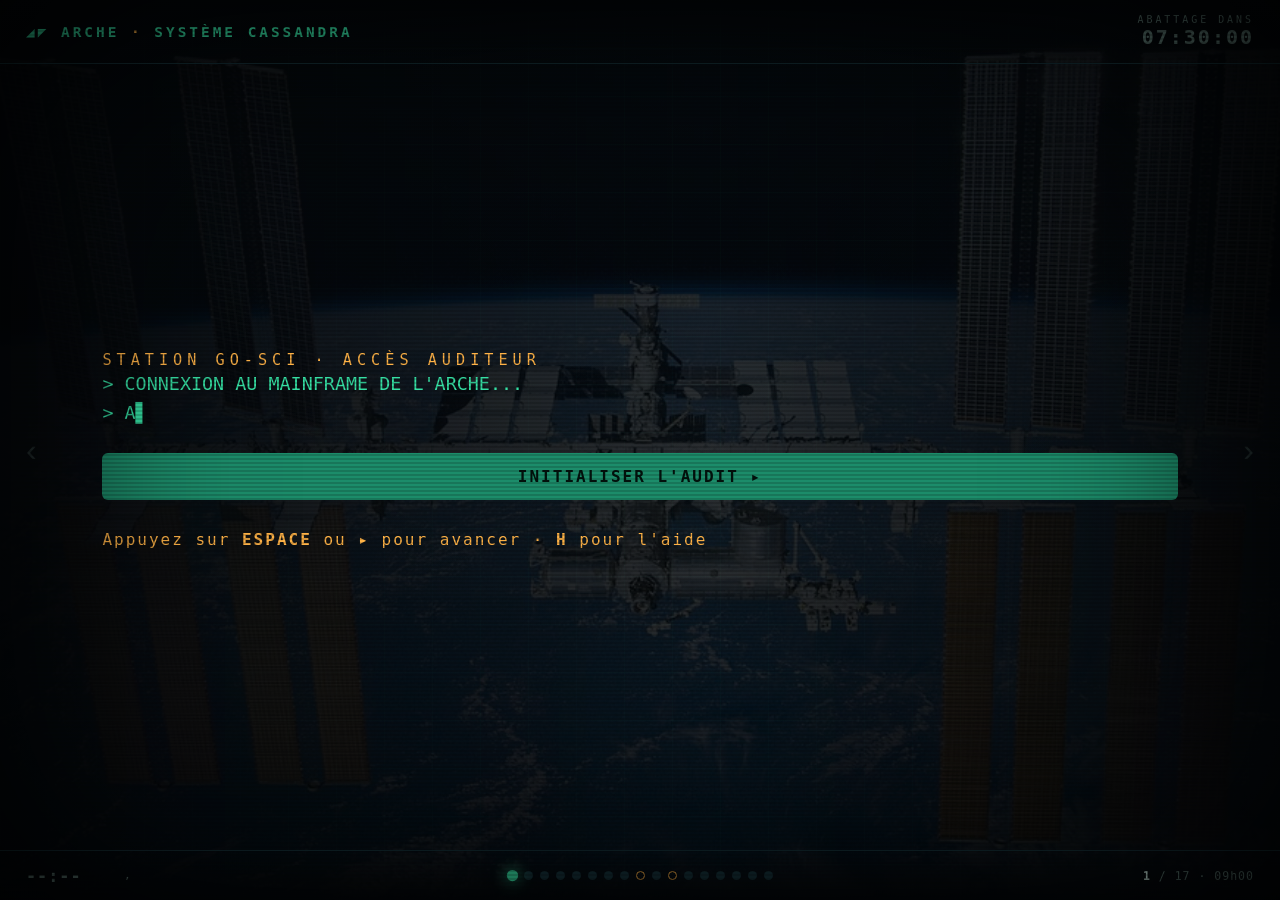
<file: presentation/index.html>
<!DOCTYPE html>
<html lang="fr">
<head>
<meta charset="utf-8">
<meta name="viewport" content="width=device-width, initial-scale=1">
<title>PROTOCOLE CASSANDRA, Conseil de l'Arche</title>
<link rel="stylesheet" href="deck.css?v=8">
</head>
<body>
<div class="bg-grid"></div>

<!-- HUD HAUT -->
<header class="hud-top">
  <div class="brand">◢◤ ARCHE <span class="chip">·</span> SYSTÈME CASSANDRA</div>
  <div class="globalclock idle" id="globalClock">
    <div class="lbl">ABATTAGE DANS</div>
    <div class="val" id="gv">07:30:00</div>
  </div>
</header>

<!-- SLIDES -->
<main class="stage" id="stage">

  <!-- 1 · BOOT -->
  <section class="slide active" data-boot data-pname="Initialisation" data-time="09h00" data-bg style="--bgimg:url(assets/station.jpg)">
    <div class="eyebrow rise">Station Go-Sci · accès auditeur</div>
    <pre class="boot rise" data-text="> CONNEXION AU MAINFRAME DE L'ARCHE...
> AUTHENTIFICATION... OK
> CHARGEMENT DU SYSTÈME CASSANDRA v2.152
> ALERTE : niveaux de support-vie CRITIQUES
> ALERTE : protocole d'ABATTAGE armé, exécution dans 07:30:00
> message non lu de [E. REYE] :
>   « Si vous lisez ceci, c'est qu'il est presque trop tard.
>     CASSANDRA ment. Suivez la trace. La preuve est dans les chiffres. »
> _"></pre>
    <button class="cta rise" data-action="next">INITIALISER L'AUDIT ▸</button>
    <div class="press rise small">Appuyez sur <b>ESPACE</b> ou <b>▸</b> pour avancer · <b>H</b> pour l'aide</div>
  </section>

  <!-- 2 · HISTOIRE -->
  <section class="slide" data-pname="Briefing" data-time="09h05" data-bg style="--bgimg:url(assets/earth.jpg)">
    <div class="eyebrow rise">Transmission prioritaire <span class="sched">09h05</span></div>
    <h1 class="rise glitch" data-text="PROTOCOLE CASSANDRA">PROTOCOLE CASSANDRA</h1>
    <p class="lead rise">
      97 ans après l'apocalypse nucléaire, les derniers humains survivent sur
      <b>l'Arche</b>. Le support-vie agonise. Pour économiser l'oxygène, le Conseil
      va déclencher <em>l'Abattage</em> : des centaines d'habitants <em>envoyés à la
      dérive dans l'espace</em>, sur la seule recommandation de l'IA <b>CASSANDRA</b>.
    </p>
    <p class="lead rise" style="margin-top:14px">
      L'ingénieure <b>Elsa Reye</b> a découvert que CASSANDRA est <em>truquée</em> :
      elle condamne <b>Factory Station</b> et épargne l'élite d'<b>Alpha</b>.
      Elsa a disparu. Vous êtes l'<b>équipe d'audit</b>.
    </p>
    <div class="elsa rise">« Récupérez les 6 fragments. Prouvez le biais. Arrêtez le Culling. »<span class="sig">· Dr. Elsa Reye, Go-Sci Station</span></div>
  </section>

  <!-- 2bis · ÉQUIPAGE -->
  <section class="slide" data-pname="L'équipage de l'Arche" data-time="09h10">
    <div class="eyebrow rise">Dossiers du Conseil <span class="sched">09h10</span></div>
    <h2 class="rise">L'équipage de l'Arche</h2>
    <div class="cast rise">
      <div class="card"><img src="assets/clarke.jpg" alt="Clarke Griffin"><div class="nm">Clarke Griffin</div><div class="rl">Figure de la résistance</div></div>
      <div class="card"><img src="assets/bellamy.jpg" alt="Bellamy Blake"><div class="nm">Bellamy Blake</div><div class="rl">Chef de la sécurité</div></div>
      <div class="card"><img src="assets/raven.jpg" alt="Raven Reyes"><div class="nm">Raven Reyes</div><div class="rl">Ingénieure · alliée d'Elsa</div></div>
      <div class="card"><img src="assets/octavia.jpg" alt="Octavia Blake"><div class="nm">Octavia Blake</div><div class="rl">Envoyée au sol (les 100)</div></div>
      <div class="card"><img src="assets/jaha.jpg" alt="Chancelier Jaha"><div class="nm">Chancelier Jaha</div><div class="rl">Préside le Conseil</div></div>
      <div class="card"><img src="assets/kane.jpg" alt="Marcus Kane"><div class="nm">Marcus Kane</div><div class="rl">Conseiller intègre</div></div>
      <div class="card"><img src="assets/lexa.jpg" alt="Lexa"><div class="nm">Lexa</div><div class="rl">Commandante, au sol</div></div>
      <div class="card"><img src="assets/becca.jpg" alt="Becca"><div class="nm">Becca</div><div class="rl">Conceptrice de CASSANDRA</div></div>
    </div>
  </section>

  <!-- 3 · RÈGLES -->
  <section class="slide" data-pname="Règles & accès" data-time="09h15">
    <div class="eyebrow rise">Protocole d'audit <span class="sched">09h15</span></div>
    <h2 class="rise">Comment fonctionne la mission</h2>
    <ul class="steps rise">
      <li>6 <b>actes</b>, un par compétence data. Chacun cache un <b>fragment</b> de preuve.</li>
      <li>Un fragment a la forme <span class="flag">ARK{...}</span>, on le valide dans la <b>Console du Conseil</b>.</li>
      <li>Les actes se débloquent <b>dans l'ordre</b>. Le 6ᵉ suspend l'Abattage.</li>
      <li>Bloqués ? La console délivre des <b>indices</b> (avec malus). Ces slides aussi.</li>
    </ul>
    <div class="urls rise">
      <div class="url"><div class="name">🖥️ CONSOLE DU CONSEIL</div><div class="addr">localhost:5005</div><div class="meta">validation des fragments</div></div>
      <div class="url"><div class="name">🔬 TERMINAL GO-SCI</div><div class="addr">localhost:8888</div><div class="meta">token : goscistation</div></div>
      <div class="url"><div class="name">🗄️ REGISTRE (ADMINER)</div><div class="addr">localhost:8080</div><div class="meta">acte III · SQL</div></div>
    </div>
  </section>

  <!-- 4 · ÉQUIPES + LANCEMENT -->
  <section class="slide" data-pname="Constitution des équipes" data-time="09h20">
    <div class="eyebrow rise">Mobilisation <span class="sched">09h20</span></div>
    <h2 class="rise">Équipes d'audit & mise en route</h2>
    <ul class="steps rise">
      <li>Constituez des équipes de <b>2 à 4</b> auditeurs.</li>
      <li>Dans le dépôt de la mission, lancez la station :</li>
    </ul>
    <div class="panel rise" style="max-width:620px;margin-top:16px">
      <div class="kv"><span class="k">Terminal</span><span class="v flag">docker compose up --build</span></div>
      <div class="kv"><span class="k">Puis ouvrez</span><span class="v">localhost:5005 · 8888 · 8080</span></div>
    </div>
    <div class="elsa rise">« Quand le mainframe répond, le chrono part. Ne le gaspillez pas. »<span class="sig">· E. Reye</span></div>
  </section>

  <!-- 5 · LANCEMENT DU CHRONO -->
  <section class="slide" data-pname="Lancement du compte à rebours" data-time="09h30" data-bg style="--bgimg:url(assets/adrift.jpg)">
    <div class="eyebrow rise">⚠ Armement du protocole <span class="sched">09h30</span></div>
    <h2 class="rise" style="color:var(--red)">L'Abattage est armé.</h2>
    <div class="big-count rise">07:30:00</div>
    <p class="lead rise" style="margin-top:18px">Au top, vous avez <b>7 h 30</b> pour réunir les preuves d'Elsa, jusqu'à <b>17h00</b>.</p>
    <button class="cta rise" data-action="start-game" style="background:var(--red);color:#1a0306">▶ LANCER LE COMPTE À REBOURS</button>
    <div class="press rise small muted">(L'animateur appuie ici ou touche <b>G</b> pour démarrer le chrono global.)</div>
  </section>

  <!-- 6 · ACTE I -->
  <section class="slide" id="act1" data-pname="Acte I · La fuite d'oxygène" data-minutes="30" data-time="09h30">
    <div class="eyebrow rise">Acte I <span class="sched">09h30 · 30 min</span></div>
    <h1 class="rise glitch" data-text="La fuite d'oxygène">La fuite d'oxygène</h1>
    <div class="mission rise">
      <div class="objectif">
        <figure class="accent"><img src="assets/raven.jpg" alt="Raven Reyes"><figcaption>Raven a repéré des capteurs trafiqués. Lequel ment encore ?</figcaption></figure>
        Les capteurs O2 de l'Arche crachent des relevés <b>corrompus</b> : doublons,
        valeurs manquantes, dates illisibles. Nettoyez tout, et un relevé
        <em>physiquement impossible</em> subsistera, maquillé pour cacher une fuite.
        Quel <b>secteur</b> trahit-il ?
      </div>
      <div class="panel">
        <h3>Dossier de mission</h3>
        <div class="kv"><span class="k">Compétence</span><span class="v">Nettoyage · Pandas</span></div>
        <div class="kv"><span class="k">Terminal</span><span class="v">01_nettoyage.ipynb</span></div>
        <div class="kv"><span class="k">Outils</span><span class="v">pandas : <code>read_csv</code>, <code>drop_duplicates</code>, <code>dropna</code>, <code>to_datetime</code></span></div>
      </div>
    </div>
    <div class="hints rise">
      <div class="hintbtns">
        <button class="hintbtn" data-hint="Charge le CSV puis fais df.info() : combien de doublons ? de valeurs manquantes ?">Indice 1</button>
        <button class="hintbtn" data-hint="drop_duplicates(), puis dropna() sur 'secteur' et 'taux_o2', puis convertis les dates (to_datetime, errors='coerce'). Enfin, filtre les taux > 100 ou < 0.">Indice 2</button>
      </div>
      <div class="hintbox"></div>
    </div>
  </section>

  <!-- 7 · ACTE II -->
  <section class="slide" id="act2" data-pname="Acte II · L'unité fantôme" data-minutes="60" data-time="10h00">
    <div class="eyebrow rise">Acte II <span class="sched">10h00 · 60 min</span></div>
    <h1 class="rise glitch" data-text="L'unité fantôme">L'unité fantôme</h1>
    <div class="mission rise">
      <div class="objectif">
        <figure class="accent"><img src="assets/bellamy.jpg" alt="Bellamy Blake"><figcaption>Bellamy traque un logement fantôme. Qui se cache dans l'Arche ?</figcaption></figure>
        Une unité d'habitation engloutit à elle seule plus de ressources que des
        stations entières, mais elle n'apparaît sur <b>aucun registre</b>. Quelqu'un
        de haut placé s'y cache. <b>Agrégez</b> la consommation pour la débusquer.
      </div>
      <div class="panel">
        <h3>Dossier de mission</h3>
        <div class="kv"><span class="k">Compétence</span><span class="v">GroupBy · agrégation</span></div>
        <div class="kv"><span class="k">Terminal</span><span class="v">02_agregation.ipynb</span></div>
        <div class="kv"><span class="k">Outils</span><span class="v">pandas : <code>groupby</code>, <code>sum</code>, <code>sort_values</code></span></div>
      </div>
    </div>
    <div class="elsa rise">« Suivez les ressources. Elles mènent toujours à ceux qui se croient au-dessus du calcul. »<span class="sig">· E. Reye</span></div>
    <div class="hints rise">
      <div class="hintbtns">
        <button class="hintbtn" data-hint="Groupe par 'unite_id', somme la 'quantite', trie en décroissant.">Indice 1</button>
        <button class="hintbtn" data-hint="L'unité en tête écrase tout le reste, et sa station est « INCONNUE ». Son identifiant a la forme C-XXX.">Indice 2</button>
      </div>
      <div class="hintbox"></div>
    </div>
  </section>

  <!-- 8 · PAUSE -->
  <section class="slide" data-break data-pname="Pause" data-minutes="15" data-time="11h00">
    <div class="break-emoji rise">☕</div>
    <h2 class="rise">Pause oxygène, 15 min</h2>
    <p class="lead rise muted">Le chrono de l'Abattage, lui, ne s'arrête pas. Respirez quand même.</p>
  </section>

  <!-- 9 · ACTE III -->
  <section class="slide" id="act3" data-pname="Acte III · Le registre verrouillé" data-minutes="90" data-time="11h15">
    <div class="eyebrow rise">Acte III <span class="sched">11h15 · 90 min</span></div>
    <h1 class="rise glitch" data-text="Le registre verrouillé">Le registre verrouillé</h1>
    <div class="mission rise">
      <div class="objectif">
        <figure class="accent duo"><img src="assets/kane.jpg" alt="Marcus Kane"><img src="assets/jaha.jpg" alt="Chancelier Jaha"><figcaption>Un compte du Conseil a réécrit un log, en pleine nuit. Lequel ?</figcaption></figure>
        Le Registre Central trace chaque prédiction de CASSANDRA et chaque geste du
        Conseil. Quelqu'un a <b>réécrit une prédiction à la main</b>, en pleine nuit.
        <b>Joignez</b> les tables et retrouvez le log de la falsification.
      </div>
      <div class="panel">
        <h3>Dossier de mission</h3>
        <div class="kv"><span class="k">Compétence</span><span class="v">SQL · jointure</span></div>
        <div class="kv"><span class="k">Accès</span><span class="v">Adminer · localhost:8080</span></div>
        <div class="kv"><span class="k">Outils</span><span class="v">Adminer + SQL : <code>SELECT</code>, <code>JOIN</code>, <code>WHERE</code></span></div>
      </div>
    </div>
    <div class="hints rise">
      <div class="hintbtns">
        <button class="hintbtn" data-hint="Adminer → serveur 'registre', user 'auditeur', mdp 'arche2152', base 'arche'. Explore la table logs.">Indice 1</button>
        <button class="hintbtn" data-hint="Filtre les logs où action = 'MANUAL_OVERRIDE'. Un seul a eu lieu en pleine nuit (entre 02h et 03h). Son n° sur 4 chiffres = le fragment.">Indice 2</button>
      </div>
      <div class="hintbox"></div>
    </div>
  </section>

  <!-- 10 · DÉJEUNER -->
  <section class="slide" data-break data-pname="Déjeuner" data-minutes="60" data-time="13h00">
    <div class="break-emoji rise">🍽️</div>
    <h2 class="rise">Ration de survie, 60 min</h2>
    <p class="lead rise muted">Reprise à 14h00 avec l'acte IV. Le compte à rebours, lui, ne déjeune pas.</p>
  </section>

  <!-- 11 · ACTE IV -->
  <section class="slide" id="act4" data-pname="Acte IV · Le message dans la courbe" data-minutes="75" data-time="14h00">
    <div class="eyebrow rise">Acte IV <span class="sched">14h00 · 75 min</span></div>
    <h1 class="rise glitch" data-text="Le message dans la courbe">Le message dans la courbe</h1>
    <div class="mission rise">
      <div class="objectif">
        <figure class="accent"><img src="assets/octavia.jpg" alt="Octavia Blake"><figcaption>Octavia fait partie des 100. Où vont-ils atterrir ?</figcaption></figure>
        Avant de disparaître, Elsa a encodé un dernier message dans un jeu de
        coordonnées. Tracé en nuage de points, il <b>dessine un nombre</b> :
        le point de largage des 100 envoyés au sol. <b>Visualisez</b>-le.
      </div>
      <div class="panel">
        <h3>Dossier de mission</h3>
        <div class="kv"><span class="k">Compétence</span><span class="v">Data Viz · matplotlib</span></div>
        <div class="kv"><span class="k">Terminal</span><span class="v">04_visualisation.ipynb</span></div>
        <div class="kv"><span class="k">Outils</span><span class="v">matplotlib : <code>scatter</code>, <code>axis('equal')</code>, filtrage</span></div>
      </div>
    </div>
    <div class="hints rise">
      <div class="hintbtns">
        <button class="hintbtn" data-hint="Scatter de tous les points, puis pense à plt.axis('equal') pour ne pas déformer le dessin.">Indice 1</button>
        <button class="hintbtn" data-hint="Du bruit masque le message : filtre la colonne groupe == 'signal' et retrace.">Indice 2</button>
      </div>
      <div class="hintbox"></div>
    </div>
  </section>

  <!-- 12 · ACTE V -->
  <section class="slide" id="act5" data-pname="Acte V · Le biais de CASSANDRA" data-minutes="60" data-time="15h15">
    <div class="eyebrow rise">Acte V · le cœur de l'affaire <span class="sched">15h15 · 60 min</span></div>
    <h1 class="rise glitch" data-text="Le biais de CASSANDRA">Le biais de CASSANDRA</h1>
    <div class="mission rise">
      <div class="objectif">
        <figure class="accent"><img src="assets/becca.jpg" alt="Becca"><figcaption>Becca a conçu l'IA. Mais qui a réécrit ses règles ?</figcaption></figure>
        À <b>niveau de risque égal</b>, CASSANDRA condamne-t-elle certaines stations
        plus que d'autres ? Comparez <b>Factory</b> et <b>Alpha</b>. L'écart n'est pas
        un bug : c'est la <em>preuve</em> que le modèle a été conçu pour sacrifier les ouvriers.
      </div>
      <div class="panel">
        <h3>Dossier de mission</h3>
        <div class="kv"><span class="k">Compétence</span><span class="v">Analyse · éthique IA</span></div>
        <div class="kv"><span class="k">Terminal</span><span class="v">05_biais.ipynb</span></div>
        <div class="kv"><span class="k">Outils</span><span class="v">pandas : <code>groupby</code>, <code>mean</code>, calcul de ratio</span></div>
      </div>
    </div>
    <div class="hints rise">
      <div class="hintbtns">
        <button class="hintbtn" data-hint="La colonne 'condamne' vaut 0/1 : sa moyenne par station = le taux de condamnation.">Indice 1</button>
        <button class="hintbtn" data-hint="Vérifie d'abord que le risque réel moyen est identique entre stations. Puis fais le RATIO taux(Factory) / taux(Alpha).">Indice 2</button>
      </div>
      <div class="hintbox"></div>
    </div>
  </section>

  <!-- 14 · ACTE VI -->
  <section class="slide" id="act6" data-pname="Acte VI · Arrêter l'Abattage" data-minutes="30" data-time="16h15">
    <div class="eyebrow rise">Acte VI · dénouement <span class="sched">16h15 · 30 min</span></div>
    <h1 class="rise glitch" data-text="Arrêter l'Abattage">Arrêter l'Abattage</h1>
    <div class="mission rise">
      <div class="objectif">
        <figure class="accent"><img src="assets/clarke.jpg" alt="Clarke Griffin"><figcaption>Clarke attend votre preuve pour arrêter l'Abattage.</figcaption></figure>
        Cinq fragments en main, le tableau est complet : <b>le Conseiller Vance, d'Alpha
        Station, a reprogrammé CASSANDRA</b> pour épargner l'élite et condamner Factory.
        Envoyez la commande maître au mainframe, elle dit littéralement ce qu'il faut faire.
      </div>
      <div class="panel">
        <h3>Dossier de mission</h3>
        <div class="kv"><span class="k">Compétence</span><span class="v">Synthèse</span></div>
        <div class="kv"><span class="k">Terminal</span><span class="v">06_final.ipynb</span></div>
        <div class="kv"><span class="k">Outils</span><span class="v">la Console : synthèse des 5 fragments</span></div>
      </div>
    </div>
    <div class="elsa rise">« Vous n'avez pas piraté l'IA. Vous avez fait pire pour eux : vous l'avez auditée. »<span class="sig">· E. Reye</span></div>
  </section>

  <!-- 15 · DÉBRIEF -->
  <section class="slide" data-pname="Débrief, éthique de l'IA" data-minutes="15" data-time="16h45">
    <div class="eyebrow rise">Débrief <span class="sched">16h45 · 15 min</span></div>
    <h2 class="rise">La vraie leçon</h2>
    <ul class="steps rise">
      <li>Fallait-il croire CASSANDRA <em>parce que</em> c'était une IA ?</li>
      <li>Qui est responsable d'un Abattage décidé par un algorithme : la machine, son concepteur, le Conseil qui l'a déployée sans audit ?</li>
      <li>Comment rendre une IA de ce type <b>auditable</b> et <b>équitable</b> ?</li>
      <li>Quels biais algorithmiques connais-tu dans le monde réel ?</li>
    </ul>
    <div class="elsa rise">« Les données ne mentent pas. Ce sont les gens qui leur font dire ce qu'ils veulent. »<span class="sig">· E. Reye</span></div>
  </section>

  <!-- 16 · VICTOIRE -->
  <section class="slide win" data-pname="Fin" data-time="17h00" data-bg style="--bgimg:url(assets/earth.jpg)">
    <div class="eyebrow rise">Protocole suspendu</div>
    <h1 class="rise glitch" data-text="MAY WE MEET AGAIN">MAY WE MEET AGAIN</h1>
    <p class="lead rise">L'Abattage est <b>annulé</b>. La vérité d'Elsa éclate au grand jour.
      Factory Station est sauvée. Vous avez prouvé qu'une IA n'est jamais neutre, seulement
      le reflet de ceux qui la programment.</p>
    <p class="lead rise muted small" style="margin-top:18px">Bravo, auditeurs. Conseil de l'Arche</p>
    <p class="credits-line rise">Images libres de droits : NASA (domaine public) pour la Terre, la station et la dérive ; photos des actrices et acteurs sous licence Creative Commons (Wikimedia Commons). Détails et attributions dans <b>assets/CREDITS.md</b>.</p>
  </section>

  <!-- 18 · BONUS PRAIMFAYA -->
  <section class="slide" id="act7" data-pname="Acte VII · Praimfaya (BONUS)" data-time="bonus" data-bg style="--bgimg:url(assets/earth.jpg)">
    <div class="eyebrow rise">Acte VII · BONUS <span class="sched">pour les équipes rapides</span></div>
    <h1 class="rise glitch" data-text="Praimfaya">Praimfaya</h1>
    <div class="mission rise">
      <div class="objectif">
        <figure class="accent"><img src="assets/octavia.jpg" alt="Octavia Blake"><figcaption>Les 100 sont au sol. Où trouver un abri sûr ?</figcaption></figure>
        L'Abattage est suspendu… mais les réacteurs fondent. <b>Praimfaya</b>, la vague
        de radiation, balaie la Terre. Il reste <b>un seul</b> site survivable au sol.
        <b>Croisez</b> les trois fichiers de relevés et trouvez le bunker.
      </div>
      <div class="panel">
        <h3>Dossier de mission</h3>
        <div class="kv"><span class="k">Compétence</span><span class="v">Fusion de données</span></div>
        <div class="kv"><span class="k">Terminal</span><span class="v">07_praimfaya.ipynb</span></div>
        <div class="kv"><span class="k">Outils</span><span class="v">pandas : <code>merge</code>, filtres multiples</span></div>
      </div>
    </div>
    <div class="hints rise">
      <div class="hintbtns">
        <button class="hintbtn" data-hint="Charge les 3 fichiers et fusionne-les sur 'site_id' avec pandas.merge() (enchaîne un 2e merge).">Indice 1</button>
        <button class="hintbtn" data-hint="Garde le seul site qui remplit les 4 conditions : radiation_msv < 100, eau_potable == 1, capacite >= 50, indice_o2 >= 19.">Indice 2</button>
      </div>
      <div class="hintbox"></div>
    </div>
  </section>

</main>

<!-- Flèches nav -->
<button class="nav-arrow prev" aria-label="précédent">‹</button>
<button class="nav-arrow next" aria-label="suivant">›</button>

<!-- HUD BAS -->
<footer class="hud-bot">
  <div class="phase">
    <span class="ptime idle" id="pTime">--:--</span>
    <span class="pname" id="pName">· </span>
    <span id="phaseCtl"><button class="tbtn" id="phaseBtn" title="démarrer / réinitialiser le timer de phase (T)">▶ / ↺</button></span>
  </div>
  <div class="dots" id="dots"></div>
  <div class="counter" id="counter"></div>
</footer>

<!-- AIDE -->
<div class="help" id="help">
  <h3>◢◤ COMMANDES DE L'ANIMATEUR</h3>
  <table>
    <tr><td><kbd>→</kbd> <kbd>Espace</kbd></td><td>slide suivante</td><td><kbd>←</kbd></td><td>slide précédente</td></tr>
    <tr><td><kbd>F</kbd></td><td>plein écran</td><td><kbd>G</kbd></td><td>lancer le compte à rebours (8h)</td></tr>
    <tr><td><kbd>T</kbd></td><td>démarrer / arrêter le timer de phase</td><td><kbd>M</kbd></td><td>son on/off</td></tr>
    <tr><td><kbd>H</kbd> <kbd>?</kbd></td><td>cette aide</td><td><kbd>R</kbd></td><td>tout réinitialiser</td></tr>
    <tr><td><kbd>Home</kbd>/<kbd>End</kbd></td><td>première / dernière</td><td>clic sur un point</td><td>aller à la slide</td></tr>
  </table>
  <p class="hint">Le compte à rebours et les timers survivent à un rafraîchissement (stockés localement, basés sur l'heure réelle). <kbd>Échap</kbd> pour fermer.</p>
</div>

<div class="scanlines"></div>
<div class="vignette"></div>
<script src="deck.js?v=8"></script>
</body>
</html>
</file>
<file: presentation/deck.css>
/* ════════════════════════════════════════════════════════════════
   PROTOCOLE CASSANDRA, moteur de slides immersif
   Thème : terminal de l'Arche (CRT vert/ambre/rouge, scanlines)
   ════════════════════════════════════════════════════════════════ */
:root {
  --bg: #04070a;
  --bg2: #08121a;
  --panel: rgba(10, 22, 28, 0.72);
  --line: #16323a;
  --green: #36e0a4;
  --green-dim: #1c8c6a;
  --amber: #ffb347;
  --red: #ff4d5e;
  --blue: #4ec9ff;
  --text: #cfeee4;
  --muted: #5d7a74;
  --glow: 0 0 12px;
}

* { box-sizing: border-box; margin: 0; padding: 0; }

html, body { height: 100%; }

body {
  background:
    radial-gradient(120% 90% at 50% -20%, #0b2230 0%, var(--bg2) 45%, var(--bg) 100%);
  color: var(--text);
  font-family: "SFMono-Regular", "JetBrains Mono", "Cascadia Code", Consolas, monospace;
  overflow: hidden;
  cursor: default;
}

/* ── Ambiance : grille mouvante + scanlines + vignette ─────────── */
.bg-grid, .scanlines, .vignette { position: fixed; inset: 0; pointer-events: none; }
.bg-grid {
  background-image:
    linear-gradient(rgba(54,224,164,0.05) 1px, transparent 1px),
    linear-gradient(90deg, rgba(54,224,164,0.05) 1px, transparent 1px);
  background-size: 48px 48px;
  animation: drift 24s linear infinite;
  z-index: 0;
}
@keyframes drift { from { background-position: 0 0; } to { background-position: 48px 48px; } }
.scanlines {
  background: repeating-linear-gradient(rgba(0,0,0,0) 0 2px, rgba(0,0,0,0.16) 2px 4px);
  mix-blend-mode: multiply; z-index: 60;
}
.vignette { box-shadow: inset 0 0 220px 40px rgba(0,0,0,0.85); z-index: 59; }

/* ── HUD haut : marque + compte à rebours global ──────────────── */
.hud-top {
  position: fixed; top: 0; left: 0; right: 0; z-index: 50;
  display: flex; justify-content: space-between; align-items: center;
  padding: 14px 26px; border-bottom: 1px solid var(--line);
  background: linear-gradient(180deg, rgba(4,7,10,0.9), rgba(4,7,10,0));
}
.brand { letter-spacing: 3px; color: var(--green); font-weight: bold; font-size: .9rem; }
.brand .chip { color: var(--amber); }
.globalclock { text-align: right; }
.globalclock .lbl { color: var(--muted); font-size: .62rem; letter-spacing: 3px; }
.globalclock .val {
  color: var(--red); font-weight: bold; font-size: 1.25rem; letter-spacing: 2px;
  text-shadow: var(--glow) rgba(255,77,94,0.55);
}
.globalclock.idle .val { color: var(--muted); text-shadow: none; }
body.alarm .globalclock .val { animation: blink 1s steps(2,end) infinite; }
body.alarm .vignette { box-shadow: inset 0 0 240px 50px rgba(120,0,10,0.6); }
@keyframes blink { 50% { opacity: .25; } }

/* ── HUD bas : timer de phase + progression + compteur ────────── */
.hud-bot {
  position: fixed; bottom: 0; left: 0; right: 0; z-index: 50;
  display: grid; grid-template-columns: 1fr auto 1fr; align-items: center;
  gap: 12px; padding: 12px 26px;
  background: linear-gradient(0deg, rgba(4,7,10,0.92), rgba(4,7,10,0));
  border-top: 1px solid var(--line);
}
.phase { display: flex; align-items: center; gap: 12px; }
.phase .pname { color: var(--muted); font-size: .7rem; letter-spacing: 1px; max-width: 40ch; }
.phase .ptime {
  color: var(--green); font-weight: bold; font-size: 1.05rem; letter-spacing: 1px;
  min-width: 86px; text-shadow: var(--glow) rgba(54,224,164,0.35);
}
.phase .ptime.warn { color: var(--amber); text-shadow: var(--glow) rgba(255,179,71,0.5); }
.phase .ptime.over { color: var(--red); animation: blink 1s steps(2) infinite; }
.phase .ptime.idle { color: var(--muted); text-shadow: none; }
.tbtn {
  background: transparent; border: 1px solid var(--green-dim); color: var(--green);
  border-radius: 4px; padding: 4px 9px; font-family: inherit; cursor: pointer;
  font-size: .8rem; transition: background .15s;
}
.tbtn:hover { background: rgba(54,224,164,0.14); }

.dots { display: flex; gap: 7px; justify-content: center; flex-wrap: wrap; }
.dot { width: 9px; height: 9px; border-radius: 50%; background: var(--line); transition: all .25s; }
.dot.act { background: var(--green); box-shadow: var(--glow) var(--green); transform: scale(1.25); }
.dot.done { background: var(--green-dim); }
.dot.break { border: 1px solid var(--amber); background: transparent; }
.dot.break.done { background: var(--amber); }

.counter { text-align: right; color: var(--muted); font-size: .72rem; letter-spacing: 1px; }
.counter b { color: var(--text); }

/* ── Zone des slides ──────────────────────────────────────────── */
.stage { position: fixed; inset: 0; z-index: 10; }
.slide {
  position: absolute; inset: 0;
  display: none; flex-direction: column; justify-content: center;
  padding: clamp(48px, 9vh, 110px) clamp(28px, 8vw, 140px);
  opacity: 0;
}
.slide.active { display: flex; animation: slideIn .55s cubic-bezier(.2,.7,.2,1) both; }
.slide.leaving { display: flex; animation: slideOut .35s ease both; }
@keyframes slideIn { from { opacity: 0; transform: translateY(26px) scale(.99); } to { opacity: 1; transform: none; } }
@keyframes slideOut { to { opacity: 0; transform: translateY(-20px); } }

/* éléments qui apparaissent en cascade */
.slide.active .rise { animation: rise .6s ease both; }
.slide.active .rise:nth-child(2) { animation-delay: .08s; }
.slide.active .rise:nth-child(3) { animation-delay: .16s; }
.slide.active .rise:nth-child(4) { animation-delay: .24s; }
.slide.active .rise:nth-child(5) { animation-delay: .32s; }
.slide.active .rise:nth-child(6) { animation-delay: .40s; }
@keyframes rise { from { opacity: 0; transform: translateY(18px); } to { opacity: 1; transform: none; } }

/* ── Typographie ──────────────────────────────────────────────── */
.eyebrow { color: var(--amber); letter-spacing: 5px; font-size: clamp(.7rem,1.4vw,.95rem); text-transform: uppercase; }
.eyebrow .sched { color: var(--muted); margin-left: 10px; }
h1 { font-size: clamp(2rem, 6.5vw, 5rem); line-height: 1.02; color: var(--green); letter-spacing: 2px;
     text-shadow: var(--glow) rgba(54,224,164,0.35); margin: .15em 0 .25em; }
h2 { font-size: clamp(1.5rem, 4.5vw, 3.2rem); color: var(--text); letter-spacing: 1px; margin: .1em 0 .3em; }
.lead { font-size: clamp(1rem, 2vw, 1.5rem); line-height: 1.55; max-width: 60ch; color: var(--text); }
.lead em { color: var(--amber); font-style: normal; }
.lead b { color: var(--green); }
.muted { color: var(--muted); }
.small { font-size: clamp(.8rem,1.4vw,1rem); }

.glitch { position: relative; }
.glitch::before, .glitch::after {
  content: attr(data-text); position: absolute; inset: 0; }
.glitch::before { color: var(--red); transform: translate(2px,0); mix-blend-mode: screen; animation: gl 2.6s infinite; opacity: .5; }
.glitch::after { color: var(--blue); transform: translate(-2px,0); mix-blend-mode: screen; animation: gl 3.4s infinite reverse; opacity: .4; }
@keyframes gl { 0%,92%,100% { clip-path: inset(0 0 0 0);} 93%{clip-path: inset(20% 0 40% 0);} 96%{clip-path: inset(60% 0 10% 0);} }

/* ── Quote d'Elsa ─────────────────────────────────────────────── */
.elsa {
  border-left: 2px solid var(--green-dim); padding: 8px 0 8px 16px; margin-top: 18px;
  color: var(--green); font-style: italic; max-width: 56ch;
}
.elsa .sig { display: block; color: var(--muted); font-style: normal; margin-top: 6px; font-size: .8rem; }

/* ── Carte mission (actes) ────────────────────────────────────── */
.mission { display: grid; grid-template-columns: 1.3fr 1fr; gap: 28px; margin-top: 22px; align-items: start; }
.objectif { font-size: clamp(1rem,1.9vw,1.4rem); line-height: 1.5; }
.panel {
  background: var(--panel); border: 1px solid var(--line); border-radius: 8px; padding: 18px 20px;
  backdrop-filter: blur(2px);
}
.panel h3 { color: var(--amber); font-size: .75rem; letter-spacing: 2px; margin-bottom: 10px; text-transform: uppercase; }
.kv { display: flex; gap: 10px; margin: 7px 0; font-size: .92rem; }
.kv .k { color: var(--muted); min-width: 92px; }
.kv .v { color: var(--text); }
.flag { color: var(--green); font-weight: bold; letter-spacing: 1px; }

/* ── Indices ──────────────────────────────────────────────────── */
.hints { margin-top: 20px; }
.hintbtns { display: flex; gap: 10px; flex-wrap: wrap; }
.hintbtn {
  background: transparent; border: 1px solid var(--amber); color: var(--amber);
  padding: 8px 14px; border-radius: 5px; font-family: inherit; cursor: pointer;
  font-size: .85rem; transition: all .15s;
}
.hintbtn:hover:not(:disabled) { background: rgba(255,179,71,0.14); }
.hintbtn.used { opacity: .45; border-style: dashed; }
.hintbox { margin-top: 14px; min-height: 1.5em; }
.hintbox p { color: var(--amber); line-height: 1.5; max-width: 70ch; animation: rise .4s ease both; margin: 6px 0; }
.hintbox p::before { content: "💡 "; }

/* ── Listes / étapes ──────────────────────────────────────────── */
ul.steps { list-style: none; margin-top: 18px; max-width: 62ch; }
ul.steps li { padding: 8px 0 8px 30px; position: relative; line-height: 1.45; font-size: clamp(.95rem,1.7vw,1.25rem); }
ul.steps li::before { content: "▸"; color: var(--green); position: absolute; left: 4px; }
.urls { display: flex; gap: 14px; flex-wrap: wrap; margin-top: 20px; }
.url { background: var(--panel); border: 1px solid var(--line); border-radius: 6px; padding: 12px 16px; }
.url .name { color: var(--amber); font-size: .72rem; letter-spacing: 1px; }
.url .addr { color: var(--green); font-size: 1.05rem; }
.url .meta { color: var(--muted); font-size: .72rem; }

/* ── Boot / cover ─────────────────────────────────────────────── */
.boot { font-size: clamp(.9rem,1.6vw,1.15rem); color: var(--green); white-space: pre-wrap; line-height: 1.6; }
.cursor::after { content: "▋"; color: var(--green); animation: blink 1.1s steps(2) infinite; }
.press { margin-top: 30px; color: var(--amber); letter-spacing: 2px; animation: blink 1.6s ease infinite; }
.big-count { font-size: clamp(3rem,14vw,11rem); color: var(--red); font-weight: bold; letter-spacing: 4px;
             text-shadow: var(--glow) rgba(255,77,94,0.6); line-height: 1; }

.cta {
  display: inline-block; margin-top: 26px; background: var(--green-dim); color: #02110c;
  border: none; padding: 14px 26px; border-radius: 6px; font-family: inherit; font-weight: bold;
  letter-spacing: 2px; font-size: 1rem; cursor: pointer; transition: all .15s;
}
.cta:hover { background: var(--green); box-shadow: var(--glow) var(--green); }

/* ── Pause / repas ────────────────────────────────────────────── */
.break-emoji { font-size: clamp(3rem,10vw,7rem); }

/* ── Victoire ─────────────────────────────────────────────────── */
.slide.win h1 { color: var(--green); }
.slide.win { background: radial-gradient(60% 60% at 50% 40%, rgba(54,224,164,0.1), transparent); }

/* ── Aide (overlay) ───────────────────────────────────────────── */
.help {
  position: fixed; inset: 0; z-index: 80; display: none;
  background: rgba(2,5,8,0.92); padding: 6vh 8vw; backdrop-filter: blur(3px);
}
.help.show { display: block; animation: rise .25s ease both; }
.help h3 { color: var(--green); letter-spacing: 3px; margin-bottom: 24px; }
.help table { border-collapse: collapse; }
.help td { padding: 7px 22px 7px 0; font-size: 1.05rem; }
.help kbd {
  background: #0a161c; border: 1px solid var(--line); border-bottom-width: 2px; border-radius: 4px;
  padding: 3px 9px; color: var(--amber); font-family: inherit;
}
.help .hint { color: var(--muted); margin-top: 26px; }

/* ── Flèches nav (discrètes) ──────────────────────────────────── */
.nav-arrow {
  position: fixed; top: 50%; transform: translateY(-50%); z-index: 40;
  background: transparent; border: none; color: var(--muted); font-size: 2rem;
  cursor: pointer; padding: 20px; opacity: .35; transition: opacity .2s;
}
.nav-arrow:hover { opacity: 1; color: var(--green); }
.nav-arrow.prev { left: 6px; }
.nav-arrow.next { right: 6px; }

@media (max-width: 820px) {
  .mission { grid-template-columns: 1fr; }
  .hud-bot { grid-template-columns: 1fr; gap: 6px; }
  .dots { display: none; }
}

/* ════════════════════════════════════════════════════════════════
   IMAGES : arrière-plans plein cadre + galerie de personnages
   (images libres de droits : NASA domaine public + Wikimedia CC)
   ════════════════════════════════════════════════════════════════ */
.slide { isolation: isolate; }                 /* contexte d'empilement par slide */
.slide[data-bg]::before {                      /* image de fond */
  content: ""; position: absolute; inset: 0; z-index: -2;
  background-image: var(--bgimg); background-size: cover; background-position: center;
  opacity: .30; filter: saturate(.85) contrast(1.05);
  animation: kenburns 36s ease-in-out infinite alternate;
}
.slide[data-bg]::after {                        /* voile sombre pour lisibilité */
  content: ""; position: absolute; inset: 0; z-index: -1;
  background: linear-gradient(90deg, rgba(4,7,10,.94), rgba(4,7,10,.5) 55%, rgba(4,7,10,.9));
}
@keyframes kenburns { from { transform: scale(1) translateY(0); } to { transform: scale(1.08) translateY(-1%); } }

/* Galerie « équipage de l'Arche » */
.cast { display: grid; grid-template-columns: repeat(4, 1fr); gap: 16px; margin-top: 22px; }
.card {
  background: var(--panel); border: 1px solid var(--line); border-radius: 10px;
  overflow: hidden; text-align: center; transition: border-color .2s, transform .2s;
}
.slide.active .card { animation: rise .5s ease both; }
.card:hover { border-color: var(--green-dim); transform: translateY(-3px); }
.card img {
  width: 100%; height: 210px; object-fit: cover; object-position: center 22%;
  display: block; filter: grayscale(.35) contrast(1.05) brightness(.95);
}
.card .nm { color: var(--green); font-size: .82rem; margin-top: 9px; padding: 0 8px; letter-spacing: .5px; }
.card .rl { color: var(--muted); font-size: .72rem; padding: 2px 8px 12px; line-height: 1.3; }

/* Portrait d'accent (dans un acte) */
.accent { float: right; width: 170px; margin: 0 0 14px 20px; background: var(--panel);
  border: 1px solid var(--line); border-radius: 8px; overflow: hidden; }
.accent img { width: 100%; height: 180px; object-fit: cover; object-position: center 22%;
  display: block; filter: grayscale(.3) contrast(1.05); }
.accent figcaption { color: var(--amber); font-size: .7rem; padding: 7px 9px; line-height: 1.3; }

.credits-line { color: var(--muted); font-size: .68rem; margin-top: 22px; max-width: 70ch; }

@media (max-width: 820px) { .cast { grid-template-columns: repeat(2, 1fr); } .accent { width: 120px; } }

/* Outils (code inline dans les dossiers de mission) */
.panel .v code {
  color: var(--green); background: rgba(54,224,164,.08);
  padding: 1px 5px; border-radius: 3px; font-size: .82em;
}
/* Portrait double (Conseil) */
.accent.duo { width: 244px; }
.accent.duo img { width: 50%; height: 132px; float: left; }
.accent.duo figcaption { clear: both; }
</file>
